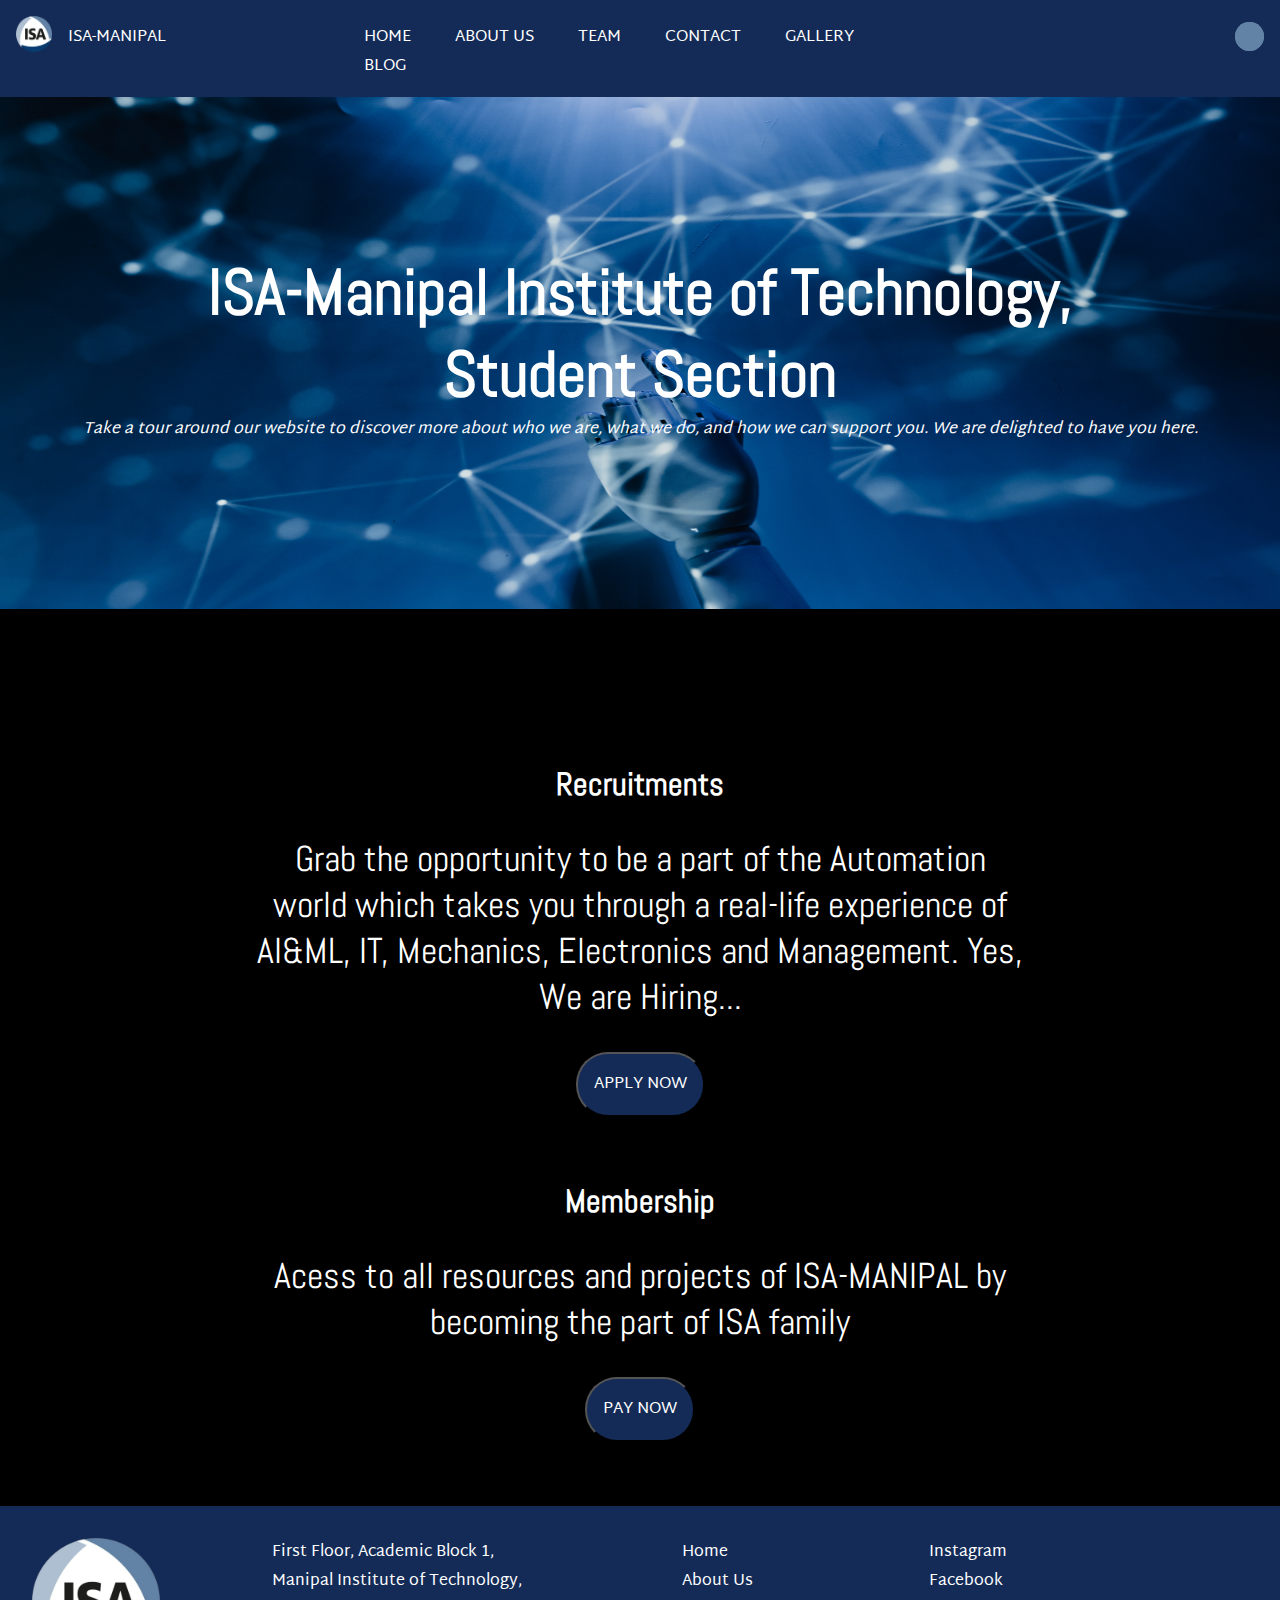
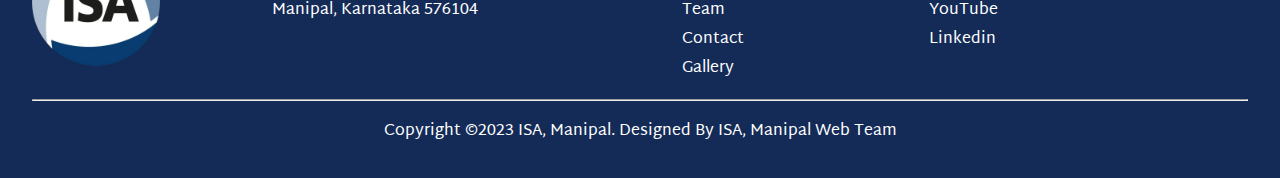
<file: index.html>
<!DOCTYPE html>
<html lang="en">
  <head>
    <meta charset="UTF-8" />
    <meta http-equiv="X-UA-Compatible" content="IE=edge" />
    <meta name="viewport" content="width=device-width, initial-scale=1.0" />

    <!-- TITLE -->
    <title>Internation Society of Automation, Manipal Chapter</title>

    <!-- STYLESHEET -->
    <link rel="stylesheet" href="style.css" />
    <link rel="stylesheet" href="media-queries.css" />

    <!-- GOOGLE FONT SYLES -->
    <link rel="preconnect" href="https://fonts.googleapis.com" />
    <link rel="preconnect" href="https://fonts.gstatic.com" crossorigin />
    <link
      href="https://fonts.googleapis.com/css2?family=Abel&family=Martel+Sans:wght@200&family=Babylonica&family=Josefin+Sans:wght@500&family=Merriweather:ital,wght@1,300&family=Playfair+Display:ital,wght@1,500&family=Poppins&family=Roboto&display=swap"
      rel="stylesheet"
    />

    <!-- FONT AWESOME ICONS -->
    <link
      rel="stylesheet"
      href="https://cdnjs.cloudflare.com/ajax/libs/font-awesome/6.3.0/css/all.min.css"
      integrity="sha512-SzlrxWUlpfuzQ+pcUCosxcglQRNAq/DZjVsC0lE40xsADsfeQoEypE+enwcOiGjk/bSuGGKHEyjSoQ1zVisanQ=="
      crossorigin="anonymous"
      referrerpolicy="no-referrer"
    />

    <!-- FAVICONS ICON -->
    <link rel="icon" href="images/favicon.html" type="image/x-icon" />
    <link rel="shortcut icon" type="image/x-icon" href="images/isa logo.ico" />
  </head>

  <!-- BODY -->
  <body>
    <!-- HEADER -->
    <div class="header">
      <!-- MENU BAR -->
      <div class="menu-bar">
        <div class="logo">
          <a href="index.html">
            <img src="images/isa logo.png" alt="ISA logo" />
            <p>ISA-MANIPAL</p>
          </a>
        </div>

        <!-- LINKS -->
        <div class="links">
          <ul>
            <li><a href="index.html">Home</a></li>
            <li><a href="about.html">About Us</a></li>
            <li><a href="team.html">Team</a></li>
            <li><a href="contact.html">Contact</a></li>
            <li><a href="gallery.html">Gallery</a></li>
            <li><a href="blog.html"></a>Blog</li>
          </ul>
        </div>

        <!-- DARK MODE -->
        <div class="dark-mode">
          <button class="dark-mode" onclick="darkmode()">
            <i class="fa-solid fa-moon"></i>
          </button>
        </div>
      </div>
    </div>

    <main>
      <div class="open">
        <img src="images/ai-home.jpg" />
        <div class="text">
          <h1>ISA-Manipal Institute of Technology, Student Section</h1>
          <i
            >Take a tour around our website to discover more about who we are,
            what we do, and how we can support you. We are delighted to have you
            here.</i
          >
        </div>
      </div>
      <!-- RECRUITMENTS -->
      <div class="recruitments">
        <h1>Recruitments</h1>
        <p>
          Grab the opportunity to be a part of the Automation world which takes
          you through a real-life experience of AI&ML, IT, Mechanics,
          Electronics and Management. Yes, We are Hiring...
        </p>
        <a
          href="https://forms.office.com/pages/responsepage.aspx?id=Qr2-Kf_xPUyWiAZ-NGDcHxWWlYJPhHJBjwbns2oZYfFUMkQzWVVFNDJJTjI4RzlXMzBSV1ZWRENDMi4u"
          target="_blank"
        >
          <button>APPLY NOW</button>
        </a>
      </div>

      <!-- MEMBERSHIP -->
      <div class="membership">
        <h1>Membership</h1>
        <p>
          Acess to all resources and projects of ISA-MANIPAL by becoming the
          part of ISA family
        </p>
        <a
          href="https://payu.in/invoice/07D40068BA522BFD639F1C3271F0A3497E7188F585220534625FAFB9C5BA7A91/8C32B449CF0CD52A12923F65FE648C02"
          target="_blank"
        >
          <button>PAY NOW</button>
        </a>
      </div>
    </main>

    <!-- BACK TO TOP -->
    <button onclick="topFunction()" id="myBtn" title="Go to top">
      <i class="fa-solid fa-arrow-up"></i>
    </button>

    <!-- FOOTER -->
    <footer class="footer">
      <div class="footer-up">
        <div class="logo">
          <a href="index.html">
            <img src="images/isa logo.png" alt="ISA logo" />
          </a>
        </div>
        <div class="address">
          <ul>
            <li><p>First Floor, Academic Block 1,</p></li>
            <li><p>Manipal Institute of Technology,</p></li>
            <li><p>Manipal, Karnataka 576104</p></li>
          </ul>
        </div>
        <div class="location"></div>

        <!-- LINKS -->
        <div class="links">
          <ul>
            <li><a href="index.html">Home</a></li>
            <li><a href="about.html">About Us</a></li>
            <li><a href="team.html">Team</a></li>
            <li><a href="contact.html">Contact</a></li>
            <li><a href="gallery.html">Gallery</a></li>
          </ul>
        </div>

        <!-- SOCIALS -->
        <div class="socials">
          <ul>
            <li>
              <a href="https://www.instagram.com/isa_manipal/" target="_blank"
                ><i class="fa-brands fa-instagram"></i>Instagram</a
              >
            </li>
            <li>
              <a href="https://www.facebook.com/isamanipal/" target="_blank"
                ><i class="fa-brands fa-facebook"></i>Facebook</a
              >
            </li>
            <li>
              <a
                href="https://www.youtube.com/channel/UCkIGRoLLEWvmxLWJgjomj3w"
                target="_blank"
                ><i class="fa-brands fa-youtube"></i>YouTube</a
              >
            </li>
            <li>
              <a
                href="https://www.linkedin.com/company/isa-manipal/mycompany/"
                target="_blank"
                ><i class="fa-brands fa-linkedin"></i>Linkedin</a
              >
            </li>
          </ul>
        </div>
      </div>

      <!-- COPYRIGHT -->
      <div class="footer-bottom">
        <hr />
        <div class="copyright">
          <p>Copyright ©2023 ISA, Manipal. Designed By ISA, Manipal Web Team</p>
        </div>
      </div>
    </footer>

    <script src="script.js"></script>
  </body>
</html>
</file>
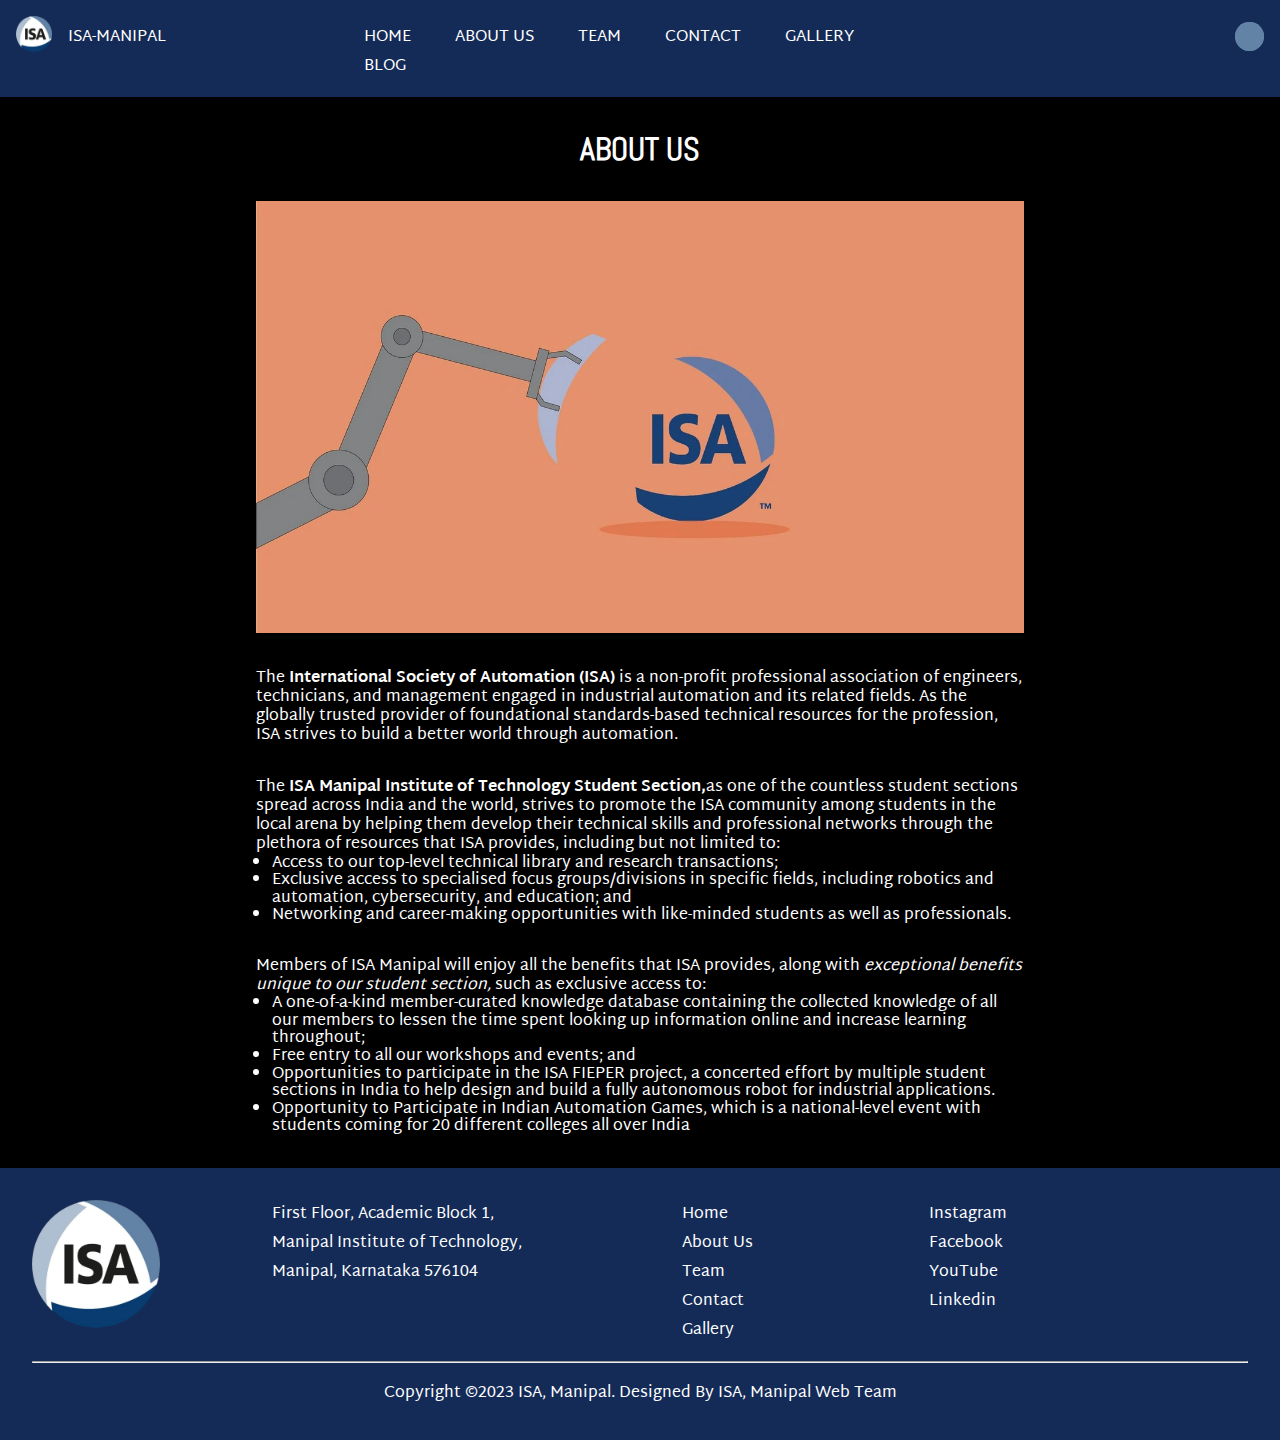
<file: about.html>
<!DOCTYPE html>
<html lang="en">
  <head>
    <meta charset="UTF-8" />
    <meta http-equiv="X-UA-Compatible" content="IE=edge" />
    <meta name="viewport" content="width=device-width, initial-scale=1.0" />

    <!-- TITLE -->
    <title>Internation Society of Automation, Manipal Chapter</title>

    <!-- STYLESHEET -->
    <link rel="stylesheet" href="style.css" />
    <link rel="stylesheet" href="media-queries.css" />

    <!-- GOOGLE FONT SYLES -->
    <link rel="preconnect" href="https://fonts.googleapis.com" />
    <link rel="preconnect" href="https://fonts.gstatic.com" crossorigin />
    <link
      href="https://fonts.googleapis.com/css2?family=Abel&family=Martel+Sans:wght@200&family=Babylonica&family=Josefin+Sans:wght@500&family=Merriweather:ital,wght@1,300&family=Playfair+Display:ital,wght@1,500&family=Poppins&family=Roboto&display=swap"
      rel="stylesheet"
    />

    <!-- FONT AWESOME ICONS -->
    <link
      rel="stylesheet"
      href="https://cdnjs.cloudflare.com/ajax/libs/font-awesome/6.3.0/css/all.min.css"
      integrity="sha512-SzlrxWUlpfuzQ+pcUCosxcglQRNAq/DZjVsC0lE40xsADsfeQoEypE+enwcOiGjk/bSuGGKHEyjSoQ1zVisanQ=="
      crossorigin="anonymous"
      referrerpolicy="no-referrer"
    />

    <!-- FAVICONS ICON -->
    <link rel="icon" href="images/favicon.html" type="image/x-icon" />
    <link rel="shortcut icon" type="image/x-icon" href="images/isa logo.ico" />
  </head>

  <!-- BODY -->
  <body>
    <!-- HEADER -->
    <div class="header">
      <!-- MENU BAR -->
      <div class="menu-bar">
        <div class="logo">
          <a href="index.html">
            <img src="images/isa logo.png" alt="ISA logo" />
            <p>ISA-MANIPAL</p>
          </a>
        </div>

        <!-- LINKS -->
        <div class="links">
          <ul>
            <li><a href="index.html">Home</a></li>
            <li><a href="about.html">About Us</a></li>
            <li><a href="team.html">Team</a></li>
            <li><a href="contact.html">Contact</a></li>
            <li><a href="gallery.html">Gallery</a></li>
            <li><a href="blog.html"></a>Blog</li>
          </ul>
        </div>

        <!-- DARK MODE -->
        <div class="dark-mode">
          <button class="dark-mode" onclick="darkmode()">
            <i class="fa-solid fa-moon"></i>
          </button>
        </div>
      </div>
    </div>

    <main>
      <!-- ABOUT US -->
      <div class="about">
        <h1>ABOUT US</h1>
        <img src="images/about.webp" alt="about"/>
        <p>
          The <b>International Society of Automation (ISA)</b> is a non-profit
          professional association of engineers, technicians, and management
          engaged in industrial automation and its related fields. As the
          globally trusted provider of foundational standards-based technical
          resources for the profession, ISA strives to build a better world
          through automation.
        </p>
        <p>
          The <b>ISA Manipal Institute of Technology Student Section,</b>as one
          of the countless student sections spread across India and the world,
          strives to promote the ISA community among students in the local arena
          by helping them develop their technical skills and professional
          networks through the plethora of resources that ISA provides,
          including but not limited to:
        </p>
        <p>        
          <ul>
            <li>
              Access to our top-level technical library and research transactions;
            </li>
            <li>
              Exclusive access to specialised focus groups/divisions in specific
              fields, including robotics and automation, cybersecurity, and
              education; and
            </li>
            <li>
              Networking and career-making opportunities with like-minded students
              as well as professionals.
            </li>
          </ul>
        </p>
        <p>
          Members of ISA Manipal will enjoy all the benefits that ISA provides, along with <i>exceptional benefits unique to our student section,</i> such as exclusive access to:
          <ul>
            <li> A one-of-a-kind member-curated knowledge database containing the collected knowledge of all our members to lessen the time spent looking up information online and increase learning throughout;</li>
            <li>Free entry to all our workshops and events; and</li>
            <li>Opportunities to participate in the ISA FIEPER project, a concerted effort by multiple student sections in India to help design and build a fully autonomous robot for industrial applications.</li>
            <li>Opportunity to Participate in Indian Automation Games, which is a national-level event with students coming for 20 different colleges all over India</li>
          </ul>
        </p>
      </div>
    </main>

    <!-- BACK TO TOP -->
    <button onclick="topFunction()" id="myBtn" title="Go to top">
      <i class="fa-solid fa-arrow-up"></i>
    </button>

    <!-- FOOTER -->
    <footer class="footer">
      <div class="footer-up">
        <div class="logo">
          <a href="index.html">
            <img src="images/isa logo.png" alt="ISA logo" />
          </a>
        </div>
        <div class="address">
          <ul>
            <li><p>First Floor, Academic Block 1,</p></li>
            <li><p>Manipal Institute of Technology,</p></li>
            <li><p>Manipal, Karnataka 576104</p></li>
          </ul>
        </div>
        <div class="location"></div>

        <!-- LINKS -->
        <div class="links">
          <ul>
            <li><a href="index.html">Home</a></li>
            <li><a href="about.html">About Us</a></li>
            <li><a href="team.html">Team</a></li>
            <li><a href="contact.html">Contact</a></li>
            <li><a href="gallery.html">Gallery</a></li>
          </ul>
        </div>

        <!-- SOCIALS -->
        <div class="socials">
          <ul>
            <li>
              <a href="https://www.instagram.com/isa_manipal/" target="_blank"
              ><i class="fa-brands fa-instagram"></i>Instagram</a>
            </li>
            <li>
              <a href="https://www.facebook.com/isamanipal/" target="_blank"
                ><i class="fa-brands fa-facebook"></i>Facebook</a
              >
            </li>
            <li>
              <a
              href="https://www.youtube.com/channel/UCkIGRoLLEWvmxLWJgjomj3w"
              target="_blank"
              ><i class="fa-brands fa-youtube"></i>YouTube</a
            >
            </li>
            <li>
              <a
                href="https://www.linkedin.com/company/isa-manipal/mycompany/"
                target="_blank"
                ><i class="fa-brands fa-linkedin"></i>Linkedin</a
              >
            </li>
          </ul>
        </div>
      </div>

      <!-- COPYRIGHT -->
      <div class="footer-bottom">
        <hr />
        <div class="copyright">
          <p>Copyright ©2023 ISA, Manipal. Designed By ISA, Manipal Web Team</p>
        </div>
      </div>
    </footer>

    <script src="script.js"></script>
  </body>
</html>
</file>
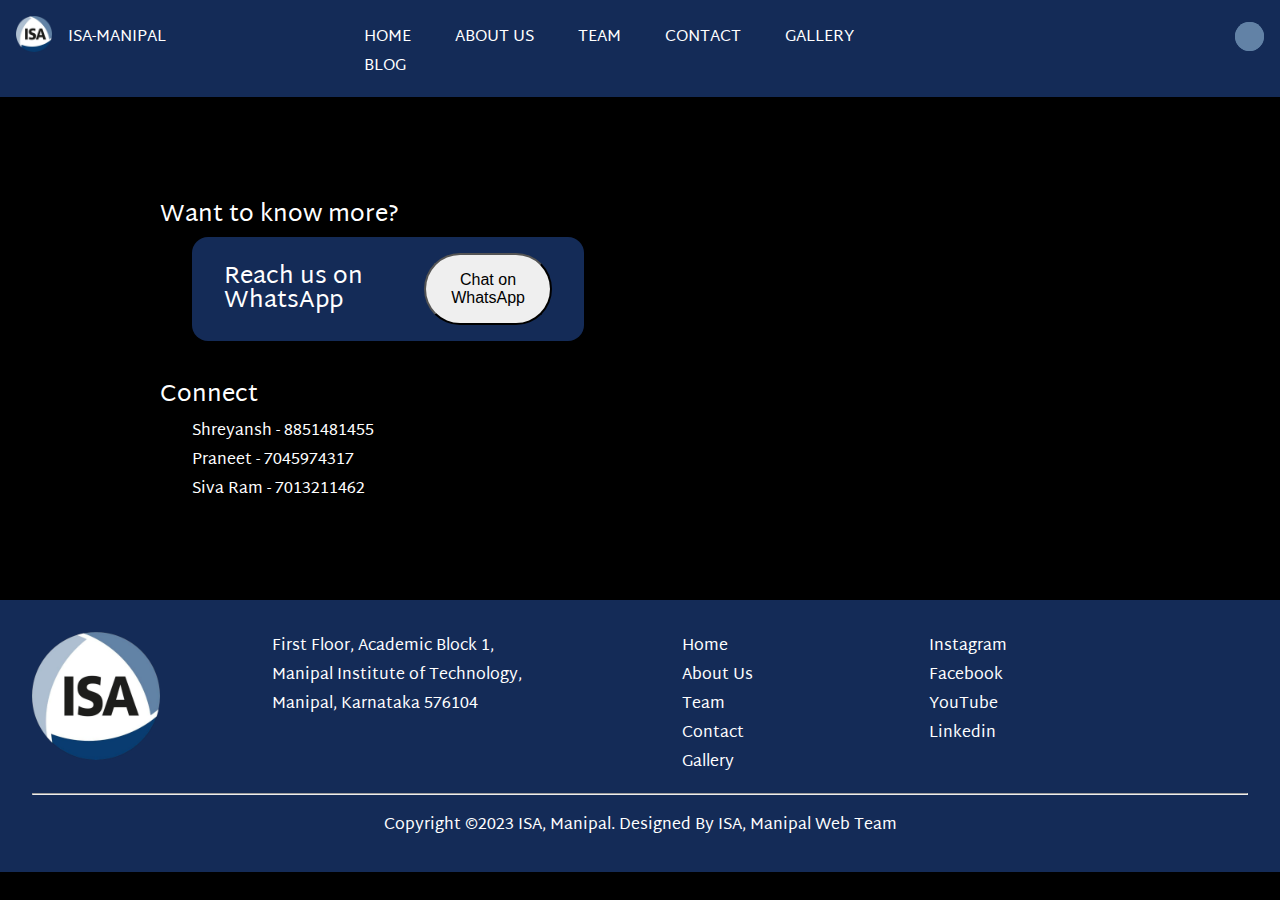
<file: contact.html>
<!DOCTYPE html>
<html lang="en">
  <head>
    <meta charset="UTF-8" />
    <meta http-equiv="X-UA-Compatible" content="IE=edge" />
    <meta name="viewport" content="width=device-width, initial-scale=1.0" />

    <!-- TITLE -->
    <title>Internation Society of Automation, Manipal Chapter</title>

    <!-- STYLESHEET -->
    <link rel="stylesheet" href="style.css" />
    <link rel="stylesheet" href="media-queries.css" />

    <!-- GOOGLE FONT SYLES -->
    <link rel="preconnect" href="https://fonts.googleapis.com" />
    <link rel="preconnect" href="https://fonts.gstatic.com" crossorigin />
    <link
      href="https://fonts.googleapis.com/css2?family=Abel&family=Martel+Sans:wght@200&family=Babylonica&family=Josefin+Sans:wght@500&family=Merriweather:ital,wght@1,300&family=Playfair+Display:ital,wght@1,500&family=Poppins&family=Roboto&display=swap"
      rel="stylesheet"
    />

    <!-- FONT AWESOME ICONS -->
    <link
      rel="stylesheet"
      href="https://cdnjs.cloudflare.com/ajax/libs/font-awesome/6.3.0/css/all.min.css"
      integrity="sha512-SzlrxWUlpfuzQ+pcUCosxcglQRNAq/DZjVsC0lE40xsADsfeQoEypE+enwcOiGjk/bSuGGKHEyjSoQ1zVisanQ=="
      crossorigin="anonymous"
      referrerpolicy="no-referrer"
    />

    <!-- FAVICONS ICON -->
    <link rel="icon" href="images/favicon.html" type="image/x-icon" />
    <link rel="shortcut icon" type="image/x-icon" href="images/isa logo.ico" />
  </head>

  <!-- BODY -->
  <body>
    <!-- HEADER -->
    <div class="header">
      <!-- MENU BAR -->
      <div class="menu-bar">
        <div class="logo">
          <a href="index.html">
            <img src="images/isa logo.png" alt="ISA logo" />
            <p>ISA-MANIPAL</p>
          </a>
        </div>

        <!-- LINKS -->
        <div class="links">
          <ul>
            <li><a href="index.html">Home</a></li>
            <li><a href="about.html">About Us</a></li>
            <li><a href="team.html">Team</a></li>
            <li><a href="contact.html">Contact</a></li>
            <li><a href="gallery.html">Gallery</a></li>
            <li><a href="blog.html"></a>Blog</li>
          </ul>
        </div>

        <!-- DARK MODE -->
        <div class="dark-mode" onclick="darkmode()">
          <button class="dark-mode">
            <i class="fa-solid fa-moon"></i>
          </button>
        </div>
      </div>
    </div>

    <main>
      <div class="contact">
        <!-- CONNECT -->
        <div class="connect">
          <p>Want to know more?</p>
          <div class="box">
            <div class="text">
              <p><i class="fa-brands fa-whatsapp"></i> Reach us on WhatsApp</p>
            </div>
            <div class="button">
              <a
                href="https://api.whatsapp.com/send/?phone=917013211462&text&type=phone_number&app_absent=0"
                target="_blank"
                ><button>Chat on WhatsApp</button></a
              >
            </div>
          </div>
          <p class="name-heading">Connect</p>
          <p class="name">Shreyansh - 8851481455</p>
          <p class="name">Praneet - 7045974317</p>
          <p class="name">Siva Ram - 7013211462</p>
        </div>
        <!-- MAP -->
        <div class="map">
          <iframe
            src="https://www.google.com/maps/embed?pb=!1m14!1m8!1m3!1d15527.895409010202!2d74.7928144!3d13.351902!3m2!1i1024!2i768!4f13.1!3m3!1m2!1s0x3bbca5aab16b4173%3A0x2d6b546215c0c439!2sInternational%20Society%20of%20Automation%20(ISA)%2C%20Manipal%20Institute%20of%20Technology%20Student%20Section!5e0!3m2!1sen!2sin!4v1676507604853!5m2!1sen!2sin"
            width="100%"
            height="100%"
            style="border: 0"
            allowfullscreen=""
            loading="lazy"
            referrerpolicy="no-referrer-when-downgrade"
          ></iframe>
        </div>
      </div>
    </main>

    <!-- BACK TO TOP -->
    <button onclick="topFunction()" id="myBtn" title="Go to top">
      <i class="fa-solid fa-arrow-up"></i>
    </button>

    <!-- FOOTER -->
    <footer class="footer">
      <div class="footer-up">
        <div class="logo">
          <a href="index.html">
            <img src="images/isa logo.png" alt="ISA logo" />
          </a>
        </div>
        <div class="address">
          <ul>
            <li><p>First Floor, Academic Block 1,</p></li>
            <li><p>Manipal Institute of Technology,</p></li>
            <li><p>Manipal, Karnataka 576104</p></li>
          </ul>
        </div>
        <div class="location"></div>

        <!-- LINKS -->
        <div class="links">
          <ul>
            <li><a href="index.html">Home</a></li>
            <li><a href="about.html">About Us</a></li>
            <li><a href="team.html">Team</a></li>
            <li><a href="contact.html">Contact</a></li>
            <li><a href="gallery.html">Gallery</a></li>
          </ul>
        </div>

        <!-- SOCIALS -->
        <div class="socials">
          <ul>
            <li>
              <a href="https://www.instagram.com/isa_manipal/" target="_blank"
                ><i class="fa-brands fa-instagram"></i>Instagram</a
              >
            </li>
            <li>
              <a href="https://www.facebook.com/isamanipal/" target="_blank"
                ><i class="fa-brands fa-facebook"></i>Facebook</a
              >
            </li>
            <li>
              <a
                href="https://www.youtube.com/channel/UCkIGRoLLEWvmxLWJgjomj3w"
                target="_blank"
                ><i class="fa-brands fa-youtube"></i>YouTube</a
              >
            </li>
            <li>
              <a
                href="https://www.linkedin.com/company/isa-manipal/mycompany/"
                target="_blank"
                ><i class="fa-brands fa-linkedin"></i>Linkedin</a
              >
            </li>
          </ul>
        </div>
      </div>

      <!-- COPYRIGHT -->
      <div class="footer-bottom">
        <hr />
        <div class="copyright">
          <p>Copyright ©2023 ISA, Manipal. Designed By ISA, Manipal Web Team</p>
        </div>
      </div>
    </footer>

    <script src="script.js"></script>
  </body>
</html>
</file>
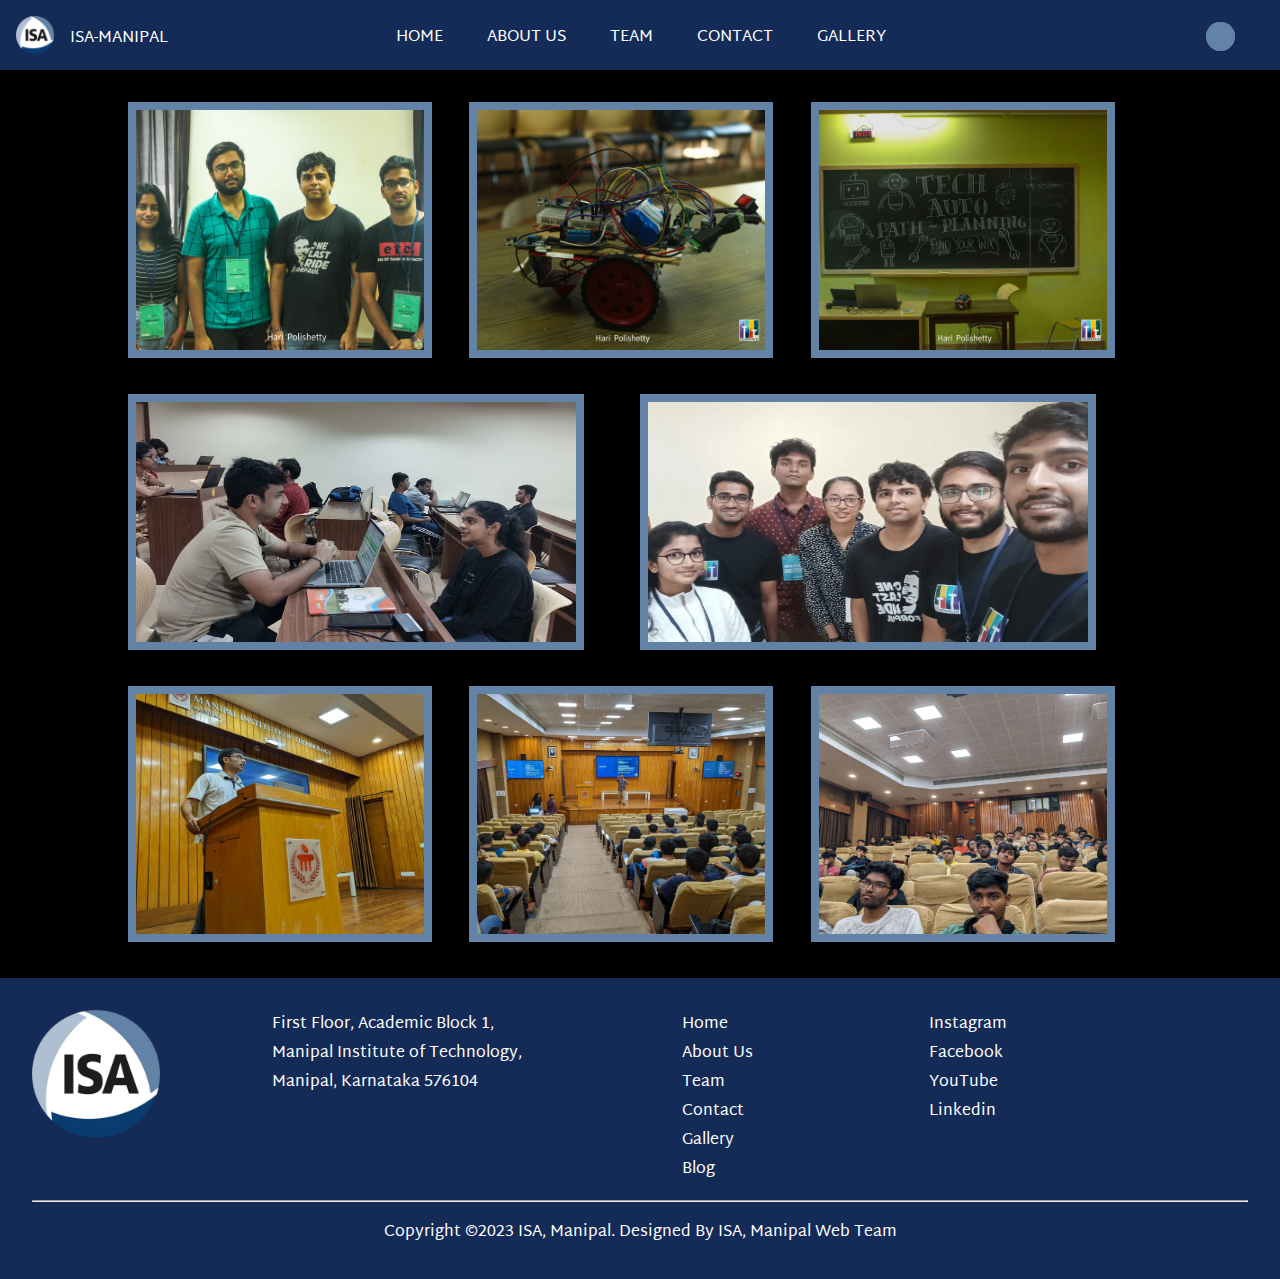
<file: gallery.html>
<!DOCTYPE html>
<html lang="en">
  <head>
    <meta charset="UTF-8" />
    <meta http-equiv="X-UA-Compatible" content="IE=edge" />
    <meta name="viewport" content="width=device-width, initial-scale=1.0" />

    <!-- TITLE -->
    <title>Internation Society of Automation, Manipal Chapter</title>

    <!-- STYLESHEET -->
    <link rel="stylesheet" href="style.css" />
    <link rel="stylesheet" href="media-queries.css" />

    <!-- GOOGLE FONT SYLES -->
    <link rel="preconnect" href="https://fonts.googleapis.com" />
    <link rel="preconnect" href="https://fonts.gstatic.com" crossorigin />
    <link
      href="https://fonts.googleapis.com/css2?family=Babylonica&family=Martel+Sans:wght@200&family=Josefin+Sans:wght@500&family=Merriweather:ital,wght@1,300&family=Playfair+Display:ital,wght@1,500&family=Poppins&family=Roboto&display=swap"
      rel="stylesheet"
    />

    <!-- FONT AWESOME ICONS -->
    <link
      rel="stylesheet"
      href="https://cdnjs.cloudflare.com/ajax/libs/font-awesome/6.3.0/css/all.min.css"
      integrity="sha512-SzlrxWUlpfuzQ+pcUCosxcglQRNAq/DZjVsC0lE40xsADsfeQoEypE+enwcOiGjk/bSuGGKHEyjSoQ1zVisanQ=="
      crossorigin="anonymous"
      referrerpolicy="no-referrer"
    />

    <!-- FAVICONS ICON -->
    <link rel="icon" href="images/favicon.html" type="image/x-icon" />
    <link rel="shortcut icon" type="image/x-icon" href="images/isa logo.ico" />
  </head>

  <!-- BODY -->
  <body>
    <!-- HEADER -->
    <div class="header">
      <!-- MENU BAR -->
      <div class="menu-bar">
        <div class="logo">
          <a href="index.html">
            <img src="images/isa logo.png" alt="ISA logo" />
            <p>ISA-MANIPAL</p>
          </a>
        </div>

        <!-- LINKS -->
        <div class="links">
          <ul>
            <li><a href="index.html">Home</a></li>
            <li><a href="about.html">About Us</a></li>
            <li><a href="team.html">Team</a></li>
            <li><a href="contact.html">Contact</a></li>
            <li><a href="gallery.html">Gallery</a></li>
          </ul>
        </div>

        <!-- DARK MODE -->
        <div class="dark-mode" onclick="darkmode()">
          <button class="dark-mode">
            <i class="fa-solid fa-moon"></i>
          </button>
        </div>
      </div>
    </div>

    <main>
      <div class="gallery">
        <!-- 3 in A ROW: ROW-1 -->
        <div class="three-in-a-row">
          <div class="row">
            <div class="col">
              <img src="images/img-1.webp" alt="President" />
            </div>
            <div class="col">
              <img src="images/img-2.webp" alt="Secretary" />
            </div>
            <div class="col">
              <img src="images/img-3.webp" alt="Treasurer" />
            </div>
          </div>
        </div>
        <!-- 2 in A ROW: ROW-2 -->
        <div class="two-in-a-row">
          <div class="row">
            <div class="col">
              <img src="images/img-7.webp" alt="President" />
            </div>
            <div class="col">
              <img src="images/img-8.webp" alt="Treasurer" />
            </div>
          </div>
        </div>
        <!-- 3 in A ROW: ROW-3 -->
        <div class="three-in-a-row">
          <div class="row">
            <div class="col">
              <img src="images/img-4.webp" alt="President" />
            </div>
            <div class="col">
              <img src="images/img-5.webp" alt="Secretary" />
            </div>
            <div class="col">
              <img src="images/img-6.webp" alt="Treasurer" />
            </div>
          </div>
        </div>
      </div>
    </main>

    <!-- BACK TO TOP -->
    <button onclick="topFunction()" id="myBtn" title="Go to top">
      <i class="fa-solid fa-arrow-up"></i>
    </button>

    <!-- FOOTER -->
    <footer class="footer">
      <div class="footer-up">
        <div class="logo">
          <a href="index.html">
            <img src="images/isa logo.png" alt="ISA logo" />
          </a>
        </div>
        <div class="address">
          <ul>
            <li><p>First Floor, Academic Block 1,</p></li>
            <li><p>Manipal Institute of Technology,</p></li>
            <li><p>Manipal, Karnataka 576104</p></li>
          </ul>
        </div>
        <div class="location"></div>

        <!-- LINKS -->
        <div class="links">
          <ul>
            <li><a href="index.html">Home</a></li>
            <li><a href="about.html">About Us</a></li>
            <li><a href="team.html">Team</a></li>
            <li><a href="contact.html">Contact</a></li>
            <li><a href="gallery.html">Gallery</a></li>
            <li><a href="blog.html">Blog</a></li>
          </ul>
        </div>

        <!-- SOCIALS -->
        <div class="socials">
          <ul>
            <li>
              <a href="https://www.instagram.com/isa_manipal/" target="_blank"
                ><i class="fa-brands fa-instagram"></i>Instagram</a
              >
            </li>
            <li>
              <a href="https://www.facebook.com/isamanipal/" target="_blank"
                ><i class="fa-brands fa-facebook"></i>Facebook</a
              >
            </li>
            <li>
              <a
                href="https://www.youtube.com/channel/UCkIGRoLLEWvmxLWJgjomj3w"
                target="_blank"
                ><i class="fa-brands fa-youtube"></i>YouTube</a
              >
            </li>
            <li>
              <a
                href="https://www.linkedin.com/company/isa-manipal/mycompany/"
                target="_blank"
                ><i class="fa-brands fa-linkedin"></i>Linkedin</a
              >
            </li>
          </ul>
        </div>
      </div>

      <!-- COPYRIGHT -->
      <div class="footer-bottom">
        <hr />
        <div class="copyright">
          <p>Copyright ©2023 ISA, Manipal. Designed By ISA, Manipal Web Team</p>
        </div>
      </div>
    </footer>

    <script src="script.js"></script>
  </body>
</html>
</file>
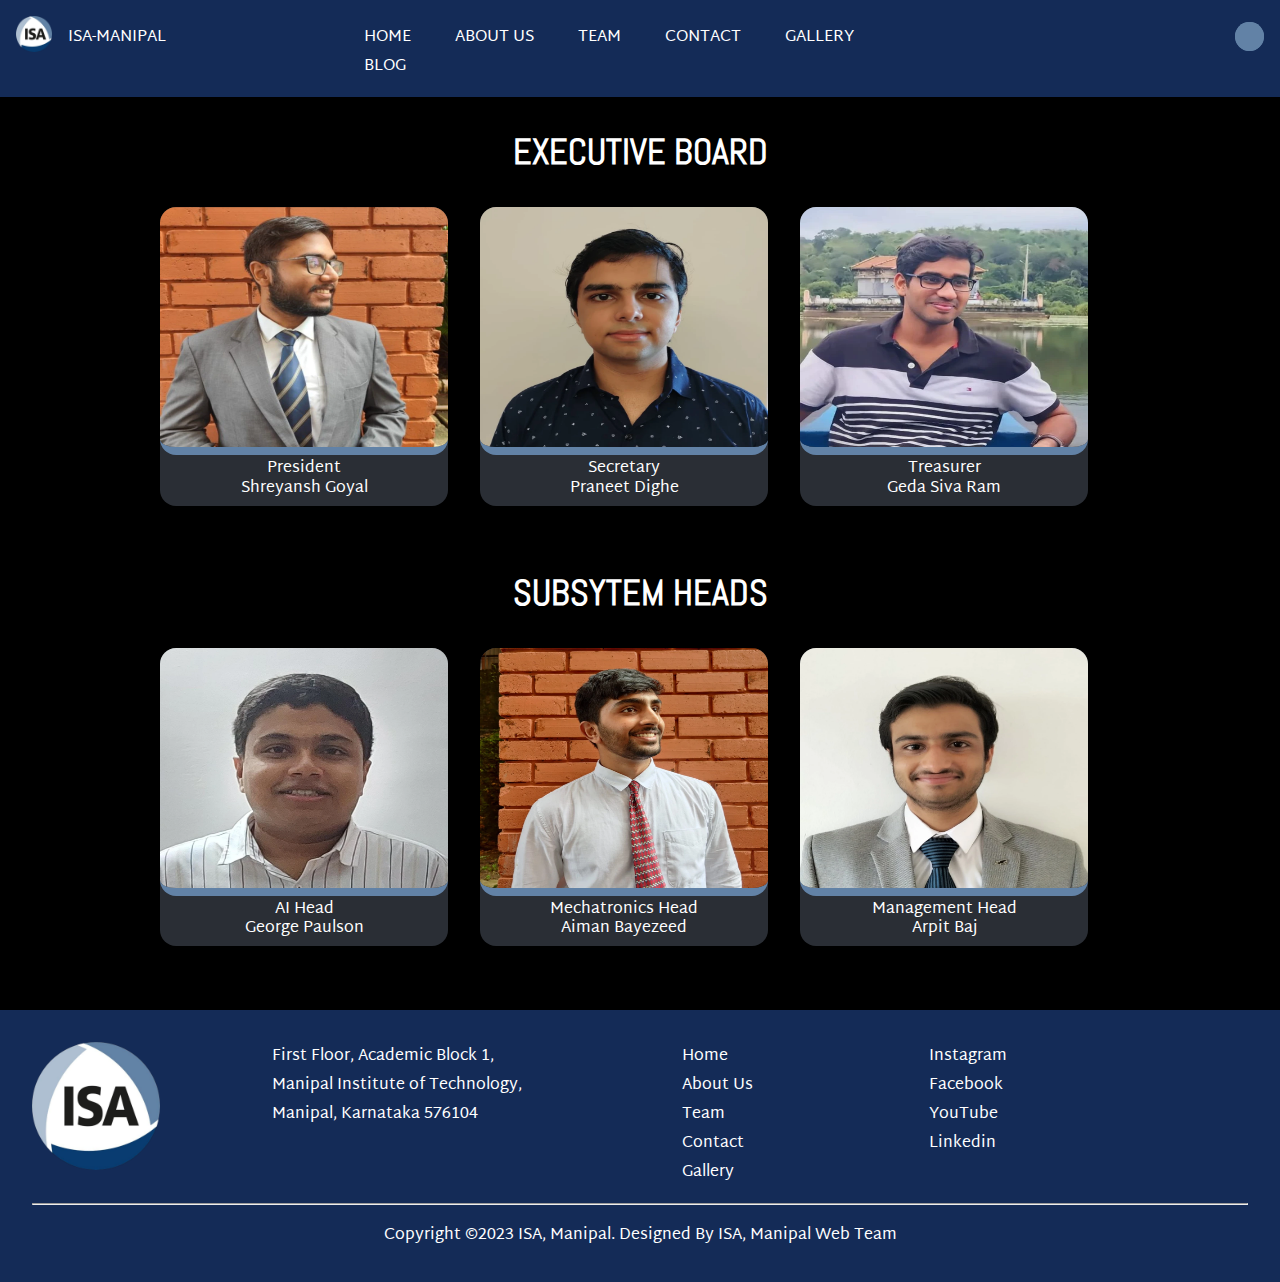
<file: team.html>
<!DOCTYPE html>
<html lang="en">
  <head>
    <meta charset="UTF-8" />
    <meta http-equiv="X-UA-Compatible" content="IE=edge" />
    <meta name="viewport" content="width=device-width, initial-scale=1.0" />

    <!-- TITLE -->
    <title>Internation Society of Automation, Manipal Chapter</title>

    <!-- STYLESHEET -->
    <link rel="stylesheet" href="style.css" />
    <link rel="stylesheet" href="media-queries.css" />

    <!-- GOOGLE FONT SYLES -->
    <link rel="preconnect" href="https://fonts.googleapis.com" />
    <link rel="preconnect" href="https://fonts.gstatic.com" crossorigin />
    <link
      href="https://fonts.googleapis.com/css2?family=Abel&family=Martel+Sans:wght@200&family=Babylonica&family=Josefin+Sans:wght@500&family=Merriweather:ital,wght@1,300&family=Playfair+Display:ital,wght@1,500&family=Poppins&family=Roboto&display=swap"
      rel="stylesheet"
    />

    <!-- FONT AWESOME ICONS -->
    <link
      rel="stylesheet"
      href="https://cdnjs.cloudflare.com/ajax/libs/font-awesome/6.3.0/css/all.min.css"
      integrity="sha512-SzlrxWUlpfuzQ+pcUCosxcglQRNAq/DZjVsC0lE40xsADsfeQoEypE+enwcOiGjk/bSuGGKHEyjSoQ1zVisanQ=="
      crossorigin="anonymous"
      referrerpolicy="no-referrer"
    />

    <!-- FAVICONS ICON -->
    <link rel="icon" href="images/favicon.html" type="image/x-icon" />
    <link rel="shortcut icon" type="image/x-icon" href="images/isa logo.ico" />
  </head>

  <!-- BODY -->
  <body>
    <!-- HEADER -->
    <div class="header">
      <!-- MENU BAR -->
      <div class="menu-bar">
        <div class="logo">
          <a href="index.html">
            <img src="images/isa logo.png" alt="ISA logo" />
            <p>ISA-MANIPAL</p>
          </a>
        </div>

        <!-- LINKS -->
        <div class="links">
          <ul>
            <li><a href="index.html">Home</a></li>
            <li><a href="about.html">About Us</a></li>
            <li><a href="team.html">Team</a></li>
            <li><a href="contact.html">Contact</a></li>
            <li><a href="gallery.html">Gallery</a></li>
            <li><a href="blog.html"></a>Blog</li>
          </ul>
        </div>

        <!-- DARK MODE -->
        <div class="dark-mode">
          <button class="dark-mode" onclick="darkmode()">
            <i class="fa-solid fa-moon"></i>
          </button>
        </div>
      </div>
    </div>

    <main>
      <!-- TEAM EXECUTIVE BOARD -->
      <div class="board-members">
        <div class="exe-board">
          <h1>EXECUTIVE BOARD</h1>
          <div class="row">
            <div class="col">
              <img src="images/president.webp" alt="President" />
              <p>President</p>
              <p>Shreyansh Goyal</p>
              <div class="hover-items">
                <div class="icons">
                  <a href="#" class="icon">
                    <i class="fa-brands fa-linkedin"></i>
                  </a>
                  <a href="#" target="_blank" class="icon">
                    <i class="fa-solid fa-envelope"></i>
                  </a>
                </div>
              </div>
            </div>
            <div class="col">
              <img src="images/sec.webp" alt="Secretary" />
              <p>Secretary</p>
              <p>Praneet Dighe</p>
              <div class="hover-items">
                <div class="icons">
                  <a href="#" class="icon">
                    <i class="fa-brands fa-linkedin"></i>
                  </a>
                  <a href="#" target="_blank" class="icon">
                    <i class="fa-solid fa-envelope"></i>
                  </a>
                </div>
              </div>
            </div>
            <div class="col">
              <img src="images/treasurer.webp" alt="Treasurer" />
              <p>Treasurer</p>
              <p>Geda Siva Ram</p>
              <div class="hover-items">
                <div class="icons">
                  <a href="#" class="icon">
                    <i class="fa-brands fa-linkedin"></i>
                  </a>
                  <a href="#" target="_blank" class="icon">
                    <i class="fa-solid fa-envelope"></i>
                  </a>
                </div>
              </div>
            </div>
          </div>
        </div>
        <div class="subsys-head">
          <h1>SUBSYTEM HEADS</h1>
          <div class="row">
            <div class="col">
              <img src="images/ai-head.webp" alt="AI Head" />
              <p>AI Head</p>
              <p>George Paulson</p>
              <div class="hover-items">
                <div class="icons">
                  <a href="#" class="icon">
                    <i class="fa-brands fa-linkedin"></i>
                  </a>
                  <a href="#" target="_blank" class="icon">
                    <i class="fa-solid fa-envelope"></i>
                  </a>
                </div>
              </div>
            </div>
            <div class="col">
              <img
                src="images/mechatronics-head.webp"
                alt="Mechatronics Head"
              />
              <p>Mechatronics Head</p>
              <p>Aiman Bayezeed</p>
              <div class="hover-items">
                <div class="icons">
                  <a href="#" class="icon">
                    <i class="fa-brands fa-linkedin"></i>
                  </a>
                  <a href="#" target="_blank" class="icon">
                    <i class="fa-solid fa-envelope"></i>
                  </a>
                </div>
              </div>
            </div>
            <div class="col">
              <img src="images/management-head.webp" alt="Management Head" />
              <p>Management Head</p>
              <p>Arpit Baj</p>
              <div class="hover-items">
                <div class="icons">
                  <a href="#" class="icon">
                    <i class="fa-brands fa-linkedin"></i>
                  </a>
                  <a href="#" target="_blank" class="icon">
                    <i class="fa-solid fa-envelope"></i>
                  </a>
                </div>
              </div>
            </div>
          </div>
        </div>
      </div>
    </main>

    <!-- BACK TO TOP -->
    <button onclick="topFunction()" id="myBtn" title="Go to top">
      <i class="fa-solid fa-arrow-up"></i>
    </button>

    <!-- FOOTER -->
    <footer class="footer">
      <div class="footer-up">
        <div class="logo">
          <a href="index.html">
            <img src="images/isa logo.png" alt="ISA logo" />
          </a>
        </div>
        <div class="address">
          <ul>
            <li><p>First Floor, Academic Block 1,</p></li>
            <li><p>Manipal Institute of Technology,</p></li>
            <li><p>Manipal, Karnataka 576104</p></li>
          </ul>
        </div>
        <div class="location"></div>

        <!-- LINKS -->
        <div class="links">
          <ul>
            <li><a href="index.html">Home</a></li>
            <li><a href="about.html">About Us</a></li>
            <li><a href="team.html">Team</a></li>
            <li><a href="contact.html">Contact</a></li>
            <li><a href="gallery.html">Gallery</a></li>
          </ul>
        </div>

        <!-- SOCIALS -->
        <div class="socials">
          <ul>
            <li>
              <a href="https://www.instagram.com/isa_manipal/" target="_blank"
                ><i class="fa-brands fa-instagram"></i>Instagram</a
              >
            </li>
            <li>
              <a href="https://www.facebook.com/isamanipal/" target="_blank"
                ><i class="fa-brands fa-facebook"></i>Facebook</a
              >
            </li>
            <li>
              <a
                href="https://www.youtube.com/channel/UCkIGRoLLEWvmxLWJgjomj3w"
                target="_blank"
                ><i class="fa-brands fa-youtube"></i>YouTube</a
              >
            </li>
            <li>
              <a
                href="https://www.linkedin.com/company/isa-manipal/mycompany/"
                target="_blank"
                ><i class="fa-brands fa-linkedin"></i>Linkedin</a
              >
            </li>
          </ul>
        </div>
      </div>

      <!-- COPYRIGHT -->
      <div class="footer-bottom">
        <hr />
        <div class="copyright">
          <p>Copyright ©2023 ISA, Manipal. Designed By ISA, Manipal Web Team</p>
        </div>
      </div>
    </footer>

    <script src="script.js"></script>
  </body>
</html>
</file>
<file: style.css>
* {
  margin: 0;
  padding: 0;
  content: border-box;
}

/* COLORS USED*/
:root {
  --color-primary: #191d2b;
  --color-secondary: #e0ba4f;
  --color-menus: #142b57;
  --color-body: black;
  --color-gradient: #6282a6;
  --color-hover: #e3c285;
  --color-white: #ffffff;
  --color-black: #000;
  --color-grey0: #f8f8f8;
  --color-grey-1: #dbe1e8;
  --color-grey-2: #b2becd;
  --color-grey-3: #6c7983;
  --color-grey-4: #454e56;
  --color-grey-5: #2a2e35;
  --color-grey-6: #12181b;
  --br-sm-2: 0.875rem;
  --opacity: 1;
  --box-shadow-1: 0 0.1875rem 0.9375rem rgba(0, 0, 0, 0.3);
}
.light-mode {
  --color-primary: #f7fbf3;
  --color-secondary: #6685f5;
  --color-menus: #6282a5;
  --color-body: #ffffff;
  --color-hover: #3f68fe;
  --color-white: #454e56;
  --color-black: #000;
  --color-grey0: #f8f8f8;
  --color-grey-1: #6c7983;
  --color-grey-2: #6c7983;
  --color-grey-3: #6c7983;
  --color-grey-4: #454e56;
  --color-grey-5: #f2eaea;
  --color-grey-6: #12181b;
  --opacity: 0.75;
}

body {
  background-color: var(--color-body);
}

h1 {
  font-family: "Abel", sans-serif;
}
a {
  text-decoration: none;
  color: none;
}

/* HEADER */
.header {
  background-color: var(--color-menus);
  display: flex;
  position: sticky;
  top: 0;
  z-index: 2;
}
.header .menu-bar {
  color: var(--color-white);
  font-family: "Martel Sans", sans-serif;
  padding: 1rem;
  display: flex;
  position: relative;
}
.header .menu-bar .logo a {
  display: flex;
  text-decoration: none;
  color: var(--color-white);
}

.header .menu-bar .logo img {
  width: 5%;
  padding-right: 1rem;
}
.header .menu-bar .logo p {
  margin-top: 1%;
}
/* MENU BAR LINKS  */
.header .menu-bar .links {
  margin-top: 0.6%;
  margin-left: -30%;
  margin-right: 22.5%;
}
.header .menu-bar .links ul li {
  list-style: none;
  display: inline-block;
  text-transform: uppercase;
  position: relative;
  margin-right: 2.5rem;
}

.header .menu-bar .links ul li a {
  text-decoration: none;
  color: var(--color-white);
}
.header .menu-bar .links ul li::after {
  content: " ";
  width: 0;
  height: 1px;
  background: var(--color-white);
  position: absolute;
  left: 0;
  bottom: 0;
  transition: 0.5s;
}
.header .menu-bar .links ul li:hover::after {
  width: 100%;
}

.header .menu-bar .links a:hover {
  transition-delay: 1s;
}

/* DARK-MODE */
.menu-bar .dark-mode {
  font-size: 1rem;
  border: none;
  outline: none;
  background-color: var(--color-gradient);
  color: white;
  cursor: pointer;
  margin-top: 0.5%;
  width: 1.8rem;
  height: 1.8rem;
  border-radius: 50%;
}
.dark-mode:hover {
  background-color: var(--color-black);
}

/* FOOTER */
footer {
  background-color: var(--color-menus);
  padding: 2rem;
  font-family: "Martel Sans", sans-serif;
  justify-content: space-evenly;
  overflow: hidden;
}
.footer-up {
  display: flex;
}
/* FOOTER LOGO */
.footer .logo img {
  width: 20%;
}

/* FOOTER LIST */
.footer-up ul {
  list-style: none;
}

/* FOOTER LINKS */
.footer .address {
  margin-left: -25rem;
  margin-right: 10rem;
}
.footer .address p {
  color: var(--color-white);
}
.footer .address p:hover {
  transform: translateX(2rem);
  transition-delay: 0.2s;
  cursor: pointer;
}

/* FOOTER LINKS */
.footer .links {
  margin-right: 10rem;
}
.footer .links ul li a {
  color: var(--color-white);
  text-decoration: none;
}
.footer .links ul li:hover {
  transform: translateX(2rem);
  transition-delay: 0.3s;
}
/* SOCIALS */
.footer .socials {
  margin-right: 10rem;
}
.footer .socials a {
  color: var(--color-white);
  text-decoration: none;
}
.footer .socials i {
  width: 10%;
  margin-right: 1rem;
}
.footer .socials li:hover {
  transform: translateX(2rem);
  transition-delay: 0.3s;
}

/*  HR TAG AND COPYRIGHT*/
hr {
  margin: 1rem 0rem;
}
.copyright {
  color: var(--color-white);
  text-align: center;
}

/* BACK TO TOP */
#myBtn {
  display: none;
  position: fixed;
  bottom: 1.25rem;
  right: 2rem;
  z-index: 2;
  font-size: 1rem;
  border: none;
  outline: none;
  background-color: var(--color-gradient);
  color: white;
  cursor: pointer;
  padding: 1rem;
  width: 3rem;
  height: 3rem;
  border-radius: 0.25rem;
  border-radius: 50%;
}
#myBtn:hover {
  background-color: var(--color-black);
}

/*--------------------------------------------------------------------- HOME PAGE -----------------------------------------------------------------  */
.open {
  align-items: center;
  justify-content: center;
  flex-flow: column;
  position: relative;
  display: flex;
}
.open img {
  height: 32rem;
  width: 100%;
  opacity: var(--opacity);
  position: absolute;
  top: 0;
  left: 0;
  z-index: -1;
}
.open .text {
  margin-top: 12%;
  text-align: center;
  position: relative;
  z-index: 1;
  color: #ffffff;
}
.open .text h1 {
  font-size: 4rem;
  margin: 0 12rem;
}
.open .text i {
  font-family: "Martel Sans", sans-serif;
  font-size: 1rem;
}
.recruitments {
  margin: 20rem 0rem 4rem 0rem;
  text-align: center;
  align-items: center;
  justify-content: center;
}
.recruitments h1 {
  color: var(--color-white);
  text-align: center;
  margin-bottom: 2rem;
}
.recruitments p {
  color: var(--color-white);
  margin: 0% 20%;
  text-align: center;
  font-family: "Abel", sans-serif;
  font-size: 2.25rem;
  margin-bottom: 2rem;
}
.recruitments button {
  padding: 1rem;
  border-radius: 2rem;
  font-family: "Martel Sans", sans-serif;
  font-size: 1rem;
  cursor: pointer;
  background-color: var(--color-menus);
  color: var(--color-white);
}
.recruitments button:hover {
  background-color: var(--color-gradient);
}
.membership {
  color: var(--color-white);
  margin: 4rem 0rem;
  text-align: center;
  align-items: center;
  justify-content: center;
}
.membership h1 {
  text-align: center;
  margin-bottom: 2rem;
}
.membership p {
  margin: 0% 20%;
  text-align: center;
  margin-bottom: 2rem;
  font-family: "Abel", sans-serif;
  font-size: 2.25rem;
}
.membership button {
  padding: 1rem;
  border-radius: 2rem;
  font-family: "Martel Sans", sans-serif;
  font-size: 1rem;
  cursor: pointer;
  background-color: var(--color-menus);
  color: var(--color-white);
}
.membership button:hover {
  background-color: var(--color-gradient);
}
/*--------------------------------------------------------------------- ABOUT PAGE -----------------------------------------------------------------  */
.about {
  margin: 2rem 20%;
  color: var(--color-white);
}
.about h1 {
  text-align: center;
  margin-bottom: 2rem;
}
.about p {
  margin-bottom: 2rem;
  font-family: "Martel Sans", sans-serif;
  line-height: 120%;
}
.about ul {
  margin-top: -2rem;
  margin-left: 1rem;
  font-family: "Martel Sans", sans-serif;
  line-height: 110%;
}
.about img {
  width: 100%;
  margin-bottom: 2rem;
}
/*--------------------------------------------------------------------- TEAM PAGE -----------------------------------------------------------------  */
.board-members {
  margin: 2rem 12.5%;
  color: var(--color-white);
}
.board-members h1 {
  text-align: center;
  font-size: 2.25rem;
  margin-bottom: 2rem;
}
.board-members p {
  text-align: center;
  font-family: "Martel Sans", sans-serif;
  line-height: 120%;
}
.board-members .row {
  display: grid;
  grid-template-columns: repeat(3, 1fr);
  margin-bottom: 2rem;
}
.board-members .row img {
  width: 18rem;
  height: 15rem;
  border-bottom: 0.5rem solid var(--color-gradient);
  border-radius: 1rem;
}
.board-members .col {
  position: relative;
  background-color: var(--color-grey-5);
  border-radius: 1rem;
  margin-bottom: 2rem;
  margin-right: 2rem;
  padding: 0 0 0.5rem 0;
}
.board-members .col .hover-items {
  width: 100%;
  height: 83%;
  background-color: var(--color-gradient);
  position: absolute;
  left: 0;
  top: 0;
  border-radius: 1rem;
  display: flex;
  justify-content: center;
  align-items: center;
  flex-direction: column;
  opacity: 0;
  transform: scale(0);
  transition: all 0.4s ease-in-out;
}
.board-members .col:hover .hover-items {
  opacity: 0.8;
  transform: scale(1);
}
.board-members .col .hover-items .icons {
  display: flex;
  justify-content: center;
  align-items: center;
}
.board-members .col .hover-items .icons .icon {
  background-color: var(--color-primary);
  border-radius: 50%;
  width: 50px;
  height: 50px;
  display: flex;
  align-items: center;
  justify-content: center;
  margin: 0 1rem;
  cursor: pointer;
  transition: all 0.4s ease-in-out;
}
.board-members .col .hover-items .icons .icon i {
  font-size: 1.5rem;
  color: var(--color-white);
  margin: 0 1rem;
}
.board-members .col .hover-items .icons .icon:hover {
  background-color: var(--color-white);
}
.board-members .col .hover-items .icons .icon:hover i {
  color: var(--color-primary);
}
/*--------------------------------------------------------------------- CONTACR PAGE -----------------------------------------------------------------  */
.contact {
  display: flex;
  color: white;
  margin: 6rem 12.5%;
}
.connect .box {
  margin-left: 2rem;
  background-color: var(--color-menus);
  border-radius: 1rem;
  padding: 1rem 2rem;
  display: flex;
  align-items: center;
  justify-content: center;
  max-width: 21rem;
  line-height: 150%;
  margin-bottom: 2rem;
}
.connect .box .button button {
  padding: 1rem;
  border-radius: 2.5rem;
  font-size: 1rem;
  cursor: pointer;
}
.connect p {
  color: var(--color-white);
  font-family: "Martel Sans", sans-serif;
  font-size: 1.5rem;
}
.connect .name-heading {
  color: var(--color-white);
  font-family: "Martel Sans", sans-serif;
  font-size: 1.5rem;
}
.connect .name {
  margin-left: 2rem;
  color: var(--color-white);
  font-family: "Martel Sans", sans-serif;
  font-size: 1rem;
}
.map {
  margin-left: 4rem;
  width: 50%;
}
/*--------------------------------------------------------------------- GALLERY PAGE -----------------------------------------------------------------  */
.gallery {
  margin: 2rem 8rem;
  color: var(--color-white);
}
.three-in-a-row .row {
  display: grid;
  grid-template-columns: repeat(3, 1fr);
  margin-bottom: 2rem;
}
.two-in-a-row .row {
  display: grid;
  grid-template-columns: repeat(2, 1fr);
  margin-bottom: 2rem;
}
.three-in-a-row .row img {
  width: 18rem;
  height: 15rem;
  border: 0.5rem solid var(--color-gradient);
}
.two-in-a-row .row img {
  width: 27.5rem;
  height: 15rem;
  border: 0.5rem solid var(--color-gradient);
}
</file>
<file: media-queries.css>
/* COLORS USED*/
:root {
  --color-primary: #191d2b;
  --color-secondary: #e0ba4f;
  --color-menus: #142b57;
  --color-body: black;
  --color-gradient: #6282a6;
  --color-hover: #e3c285;
  --color-white: #ffffff;
  --color-black: #000;
  --color-grey0: #f8f8f8;
  --color-grey-1: #dbe1e8;
  --color-grey-2: #b2becd;
  --color-grey-3: #6c7983;
  --color-grey-4: #454e56;
  --color-grey-5: #2a2e35;
  --color-grey-6: #12181b;
  --br-sm-2: 0.875rem;
  --box-shadow-1: 0 0.1875rem 0.9375rem rgba(0, 0, 0, 0.3);
}
.light-mode {
  --color-primary: #f7fbf3;
  --color-secondary: #6685f5;
  --color-menus: #afbfd2;
  --color-body: #ffffff;
  --color-hover: #3f68fe;
  --color-white: #454e56;
  --color-black: #000;
  --color-grey0: #f8f8f8;
  --color-grey-1: #6c7983;
  --color-grey-2: #6c7983;
  --color-grey-3: #6c7983;
  --color-grey-4: #454e56;
  --color-grey-5: #f2eaea;
  --color-grey-6: #12181b;
}

/* @media screen and (max-width: 991px) {
  .links-toggle {
    display: block;
    margin-right: 1.25rem;
  }
  .links {
    display: none;
  }
} */
@media screen and (max-width: 768px) {
  html {
    font-size: 62%;
  }
}
@media screen and (max-width: 479px) {
  /* FULL WEBSITE */
  html {
    font-size: 62%;
  }
  /* HEADER */
  .header .menu-bar .links {
    margin-left: -112%;
    margin-top: 1.3%;
  }
  .header .menu-bar .links a {
    margin-right: -2.5%;
    font-size: 65%;
  }
  /* FOOTER */
  .footer .logo img {
    width: 15%;
  }
  .footer .address {
    margin-left: -52.5rem;
    margin-right: 2rem;
  }
  .footer .links {
    margin-right: 2rem;
  }
  .footer .socials {
    margin-right: 2rem;
  }
  /* HOME PAGE */
  .open img {
    height: 40rem;
  }
  .open .text i {
    margin: 0rem 1rem 0rem 1rem;
  }
  .recruitments {
    margin-top: 15rem;
  }
  /* ABOUT PAGE */
  .about {
    margin: 2rem 10%;
  }
  /* TEAM PAGE */
  .board-members {
    margin: 2rem 4rem;
    color: var(--color-white);
  }
  .board-members .row img {
    width: 12rem;
    height: 7.5rem;
    border-bottom: 0.5rem solid var(--color-gradient);
  }
  /* CONTACT PAGE */
  .contact {
    display: block;
    color: white;
    margin: 6rem 15% 6rem 20%;
  }
  .connect {
    margin-bottom: 3rem;
  }
  .map {
    width: 90%;
    margin-left: 1.5%;
  }
  /* GALLERY PAGE */
  .gallery {
    margin: 2rem 2rem;
  }
  .three-in-a-row .row {
    grid-template-columns: repeat(1, 1fr);
    margin-left: 16%;
    margin-bottom: 0rem;
  }
  .three-in-a-row .row img {
    width: 30rem;
    height: 25rem;
    border: 0.5rem solid var(--color-gradient);
    margin-bottom: 2rem;
  }
  .two-in-a-row .row {
    grid-template-columns: repeat(1, 1fr);
    margin-left: 16%;
    margin-bottom: 0rem;
  }
  .two-in-a-row .row img {
    width: 30rem;
    height: 15rem;
    border: 0.5rem solid var(--color-gradient);
    margin-bottom: 2rem;
  }
  /* BACK 2 TOP BUTTON */
  #myBtn {
    display: none;
    position: fixed;
    bottom: 1.25rem;
    right: 28%;
    z-index: 2;
    font-size: 1rem;
    border: none;
    outline: none;
    background-color: var(--color-gradient);
    color: white;
    cursor: pointer;
    padding: 1rem;
    width: 3rem;
    height: 3rem;
    border-radius: 0.25rem;
    border-radius: 50%;
  }
}
</file>
